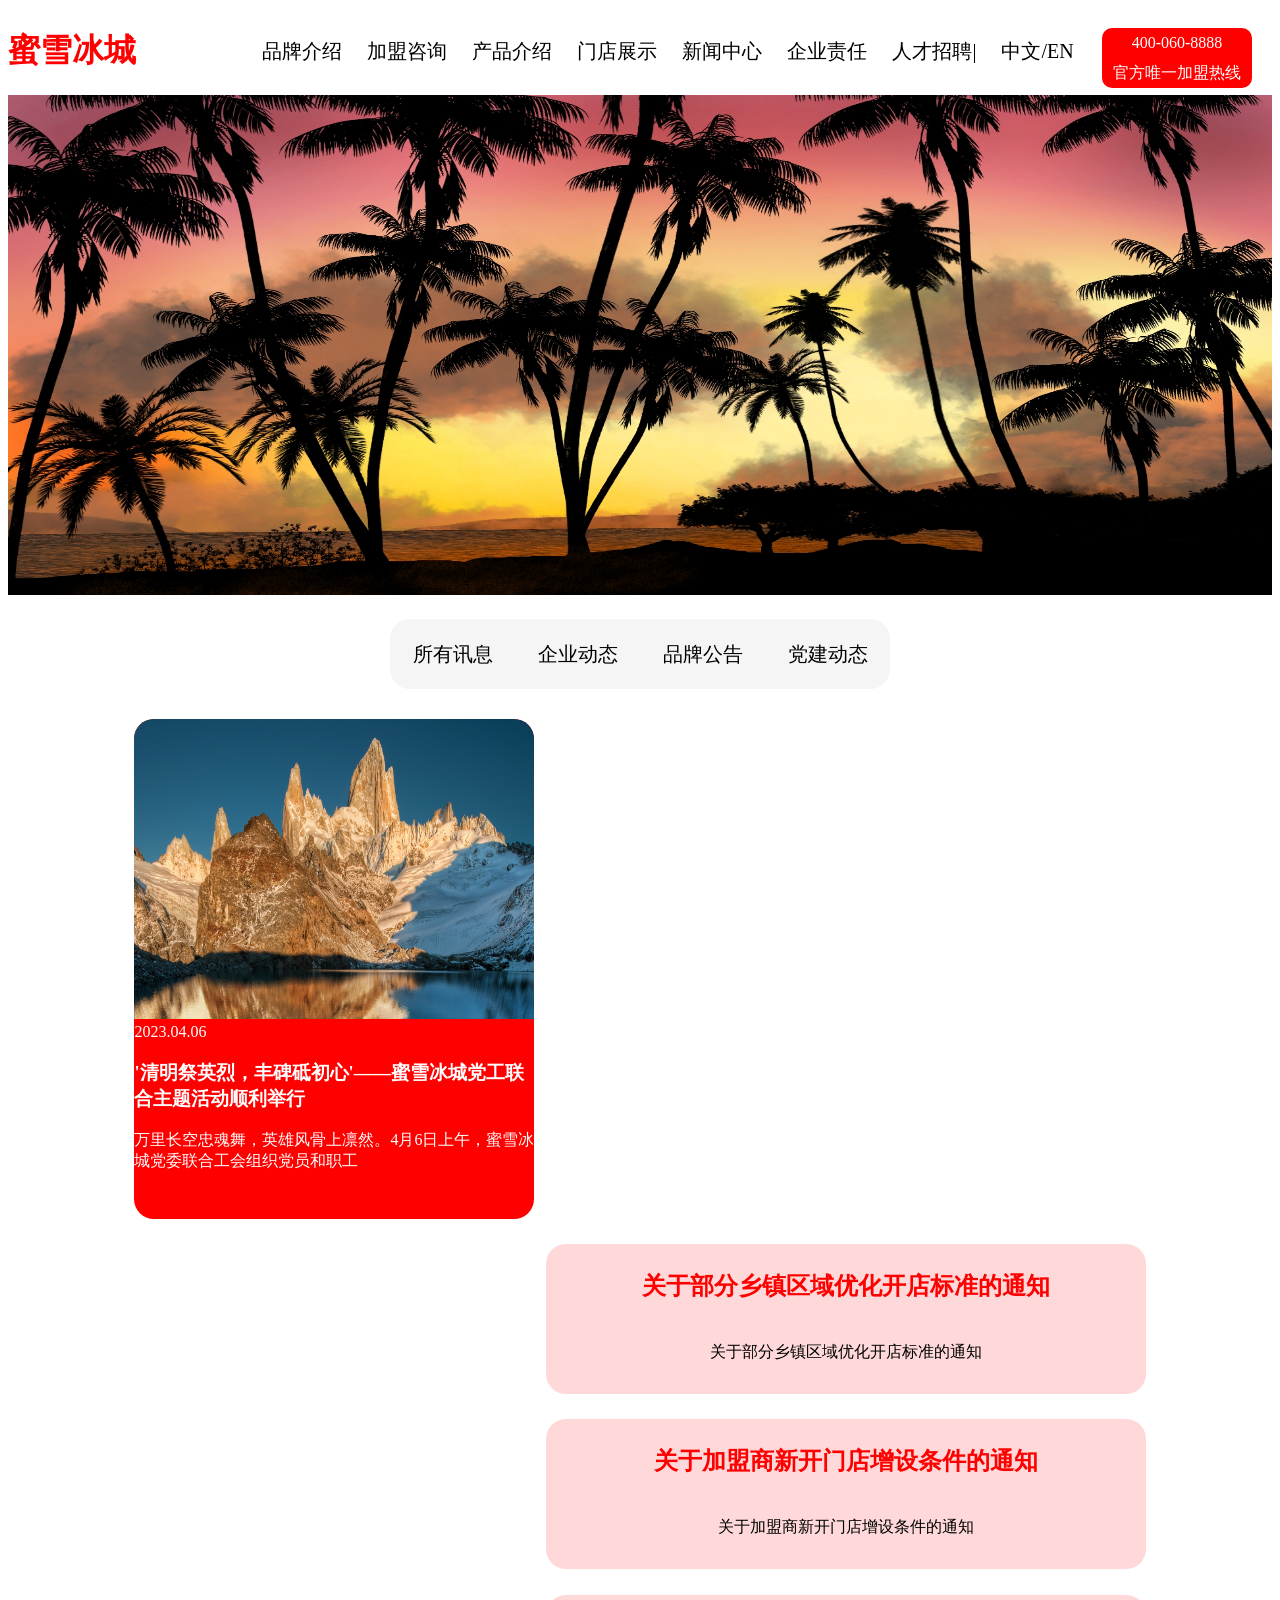
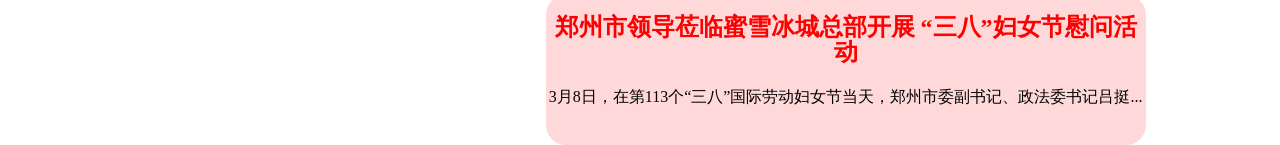
<file: 5.10蜜雪作业.html>
<!DOCTYPE html>
<html lang="en">
  <head>
    <meta charset="UTF-8" />
    <meta http-equiv="X-UA-Compatible" content="IE=edge" />
    <meta name="viewport" content="width=device-width, initial-scale=1.0" />
    <title>Document</title>
    <style>
      h1 {
        float: left;
        color: red;
      }
      #nav {
        width: 30px;
        height: 30px;
        text-align: center;
        line-height: 30px;
        float: left;
        background-color: red;
        border-radius: 50px;
        color: white;
        display: none;
        margin-top: 2%;
        margin-left: 5%;
      }
      #num {
        float: right;
        margin-top: 20px;
        background-color: red;
        color: white;
        width: 150px;
        height: 60px;
        border-radius: 10px;
        text-align: center;
        line-height: 30px;
        margin-right: 20px;
      }
      #sss {
        float: left;
        margin-top: 30px;
        font-size: 20px;
        margin-left: 10%;
      }
      #sss span {
        margin-right: 20px;
      }
      #fou{
        width: 400px;
        height: 500px;
        background-color: red;
        border-radius: 20px;
        margin-right: 20px;
        float: left;
        margin-top: 30px;
        margin-left: 10%;
      }
      #sss2{
        width: 500px;
        height: 70px;
        margin:0 auto;
        background-color: whitesmoke;
        border-radius: 20px;
        margin-top: 20px;

      }
      #sss2 span{
        text-align: center;
        line-height: 70px;
        width: 125px;
        height: 70px;
        display: inline-block;
        font-size: 20px;
      }
      #fou img{
        height:300px;
        width:400px;
        border-radius:20px 20px 0 0
      }
      #guan1{
        width: 600px;
        height: 150px;
        background-color: rgb(255, 217, 217);
        float: right;
        margin-right: 10%;
        margin-top: 2%;
        border-radius: 20px;
        text-align: center;
        line-height: 45px;
      }
      #guan2{
        width: 600px;
        height: 150px;
        background-color: rgb(255, 217, 217);
        float: right;
        margin-right: 10%;
        margin-top: 2%;
        border-radius: 20px;
        text-align: center;
        line-height: 45px;
      }
      #guan3{
        width: 600px;
        height: 150px;
        background-color: rgb(255, 217, 217);
        float: right;
        margin-right: 10%;
        margin-top: 2%;
        border-radius: 20px;
        text-align: center;
        line-height: 25px;
      }
      #guan h2{
        color: red;
      }
      @media only screen and (max-width: 520px) {
        #num {
          float: left;
          margin-left: 15%;
        }
      }
      @media only screen and (max-width: 520px) {
        #sss {
          display: none;
        }
      }
      @media only screen and (max-width: 520px) {
        #nav {
          display: block;
          margin-top: 7%;
          margin-left: 5%;
        }
      }
      @media only screen and (max-width: 520px) {
        #img {
            width: 500px;
            height: 100px;
        }
      }
      @media only screen and (max-width: 520px) {
        #fou {
          width: 500px;
        height: 500px;
        background-color: red;
        border-radius: 20px;
        margin-top: 10%;
        margin-left: -1%;
      }
    }
      @media only screen and (max-width: 520px) {
        #fou img{
          width: 500px;
        }
      }
      @media only screen and (max-width: 520px) {
        #sss2 {
        margin-right: 20px;
        margin-top: 110%;
        }
      }
      @media only screen and (max-width: 520px) {
        #guan {
       margin: 0 auto;
       width: 450px;
       height: 900px;
       /* margin-left: 5%; */
        }
      }
      @media only screen and (max-width: 520px) {
        #guan div{
       margin: 0 auto;
       width: 450px;
       height: 150px;
        }
      }
      #footer{
        display: none;
      }
      @media only screen and (max-width: 520px) {
        #footer{
          display: block;
          position: fixed;
        bottom: 0;
        left: 0;
        width: 100%;
        background-color: #e3e3e3;
        padding: 20px;
        }
      }
      @media only screen and (max-width: 520px) {
        #footer span{
          display: inline-block;
          width: 140px;
          height: 30px;
          line-height: 30px;
          text-align: center;
        }
      }
    </style>
  </head>
  <body>
    <div>
      <div>
        <h1>蜜雪冰城</h1>
        <div id="sss">
          <span>品牌介绍</span>
          <span>加盟咨询</span>
          <span>产品介绍</span>
          <span>门店展示</span>
          <span>新闻中心</span>
          <span>企业责任</span>
          <span>人才招聘|</span>
          <span>中文/EN</span>
        </div>
        <div id="num">
          400-060-8888
          <br />
          官方唯一加盟热线
        </div>
      </div>
      <div id="nav">~</div>
      <div id="img">
        <img src="shu.jpg" alt=""style="height:500px;width: 100%;">
      </div>
      <div id="cennav">

      </div>
      <div id="sss2"><span>所有讯息</span><span>企业动态</span><span>品牌公告</span><span>党建动态</span></div>
       <div id="fou">
        <img src="sh.jpg" alt="">
         <span style="color: white;">2023.04.06</span>  <br>
        <h3 style="color: white;">'清明祭英烈，丰碑砥初心'——蜜雪冰城党工联合主题活动顺利举行<br></h3>
        <span style="color: white;">万里长空忠魂舞，英雄风骨上凛然。4月6日上午，蜜雪冰城党委联合工会组织党员和职工</span> 
       </div>
       <div id="guan">
        <div id="guan1">
          <h2>关于部分乡镇区域优化开店标准的通知</h2>
        <span>关于部分乡镇区域优化开店标准的通知</span>
      </div>
      <div id="guan2">
        <h2>关于加盟商新开门店增设条件的通知</h2>
      <span>关于加盟商新开门店增设条件的通知</span>
    </div>
    <div id="guan3">
      <h2>郑州市领导莅临蜜雪冰城总部开展 “三八”妇女节慰问活动</h2>
    <span>3月8日，在第113个“三八”国际劳动妇女节当天，郑州市委副书记、政法委书记吕挺...</span>
  </div>
       </div>
       <div id="footer">
        <span>产品介绍&nbsp;&nbsp;&nbsp;&nbsp;&nbsp;&nbsp;|</span>
        <span>门店查询&nbsp;&nbsp;&nbsp;&nbsp;&nbsp;&nbsp;|</span>
        <span>加盟咨询</span>
       </div>
  </body>
</html>
</file>
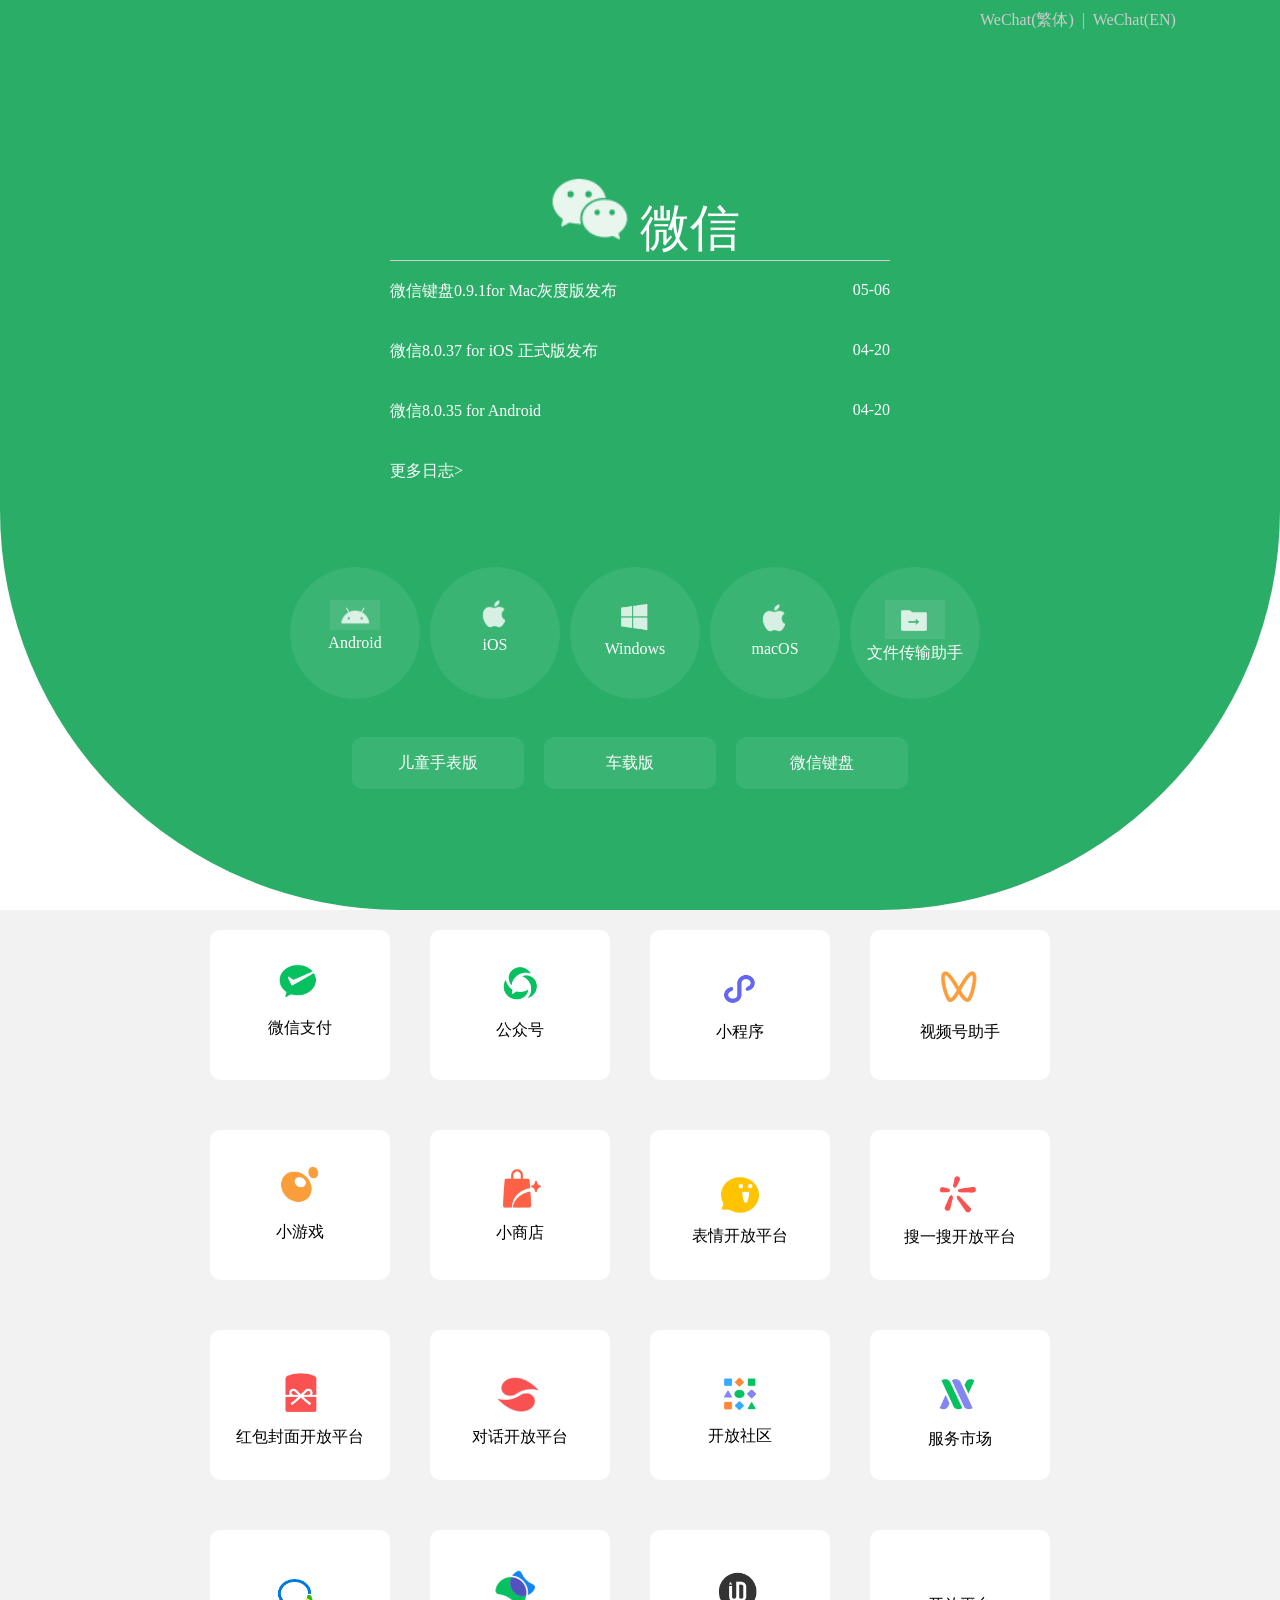
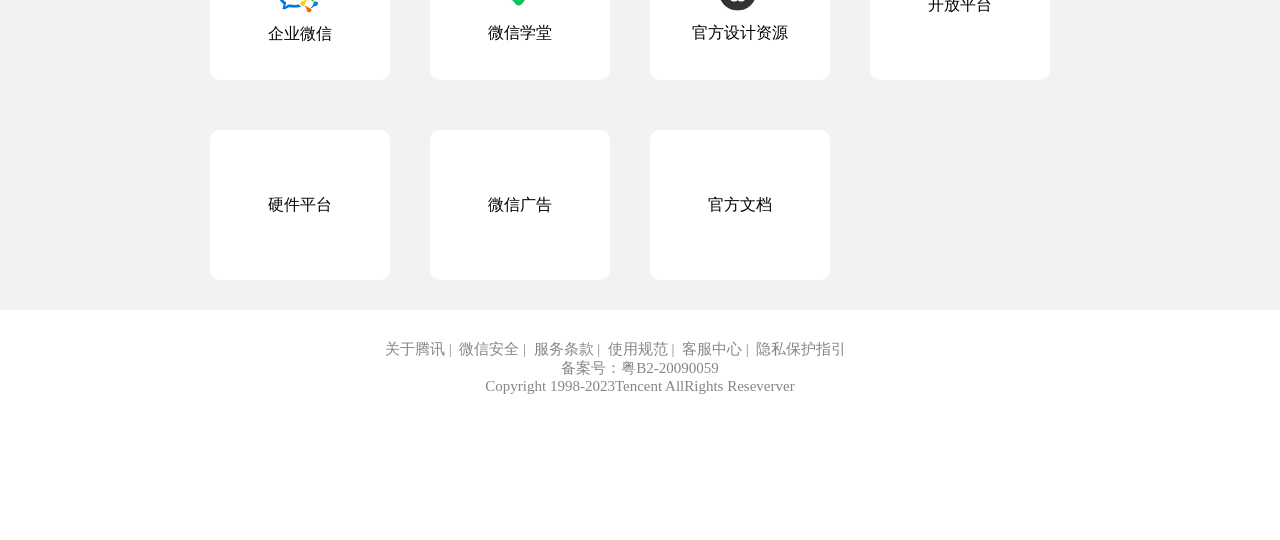
<file: weixin/微信.html>
<!DOCTYPE html>
<html lang="en">
<head>
    <meta charset="UTF-8">
    <meta http-equiv="X-UA-Compatible" content="IE=edge">
    <meta name="viewport" content="width=device-width, initial-scale=1.0">
    <title>Document</title>
    <link rel="stylesheet" href="we.css">
</head>
<body >
    <div id="big">
    <div id="top">
        <div id="sss">
        <span>WeChat(繁体)&nbsp;&nbsp;|&nbsp;</span>
        <span>WeChat(EN)&nbsp;&nbsp;&nbsp;</span>
    </div>
    </div>
    <div id="xuya">
    <span id="wei"><img src="1.png" alt="">微信</span>
</div>
    <div id="tanxing">
        <div>微信键盘0.9.1for Mac灰度版发布<span>05-06</span></div>
        <div>微信8.0.37 for iOS 正式版发布<span>04-20</span></div>
        <div>微信8.0.35 for Android<span>04-20</span></div>
        <div>更多日志></div>
     </div>
    <div id="radi">
        <div>
            <img src="18.png" alt="" style=" width:50px ; margin-top: 32px;"> <br>Android
        </div>
        <div><img src="19.png" alt="" style=" width:60px ; margin-top: 28px;"> <br>iOS</div>
        <div><img src="20.png" alt="" style=" width:60px ; margin-top: 28px;"> <br>Windows</div>
        <div><img src="19.png" alt="" style=" width:60px ; margin-top: 32px;"> <br>macOS</div>
        <div><img src="21.png" alt="" style=" width:60px ; margin-top: 32px;"> <br>文件传输助手</div>
</div>
<div id="leng">
    <div>
        儿童手表版
    </div>
    <div>车载版</div>
    <div>微信键盘</div>
</div>
</div>
<div id="center">
    <div id="cenbig">
        <div> <img src="3.png" alt=""><br> 微信支付</div>
        <div> <img src="4.png" alt="" style="margin-top: 15px;"><br>公众号</div>
        <div><img src="5.png" alt="" style="margin-top: 24px;"><br>小程序</div>
        <div><img src="6.png" alt="" style="margin-top: 18px;"><br>视频号助手</div>
        <div><img src="7.png" alt="" style="margin-top: 20px;"><br>小游戏</div>
        <div><img src="8.png" alt="" style="margin-top: 27px;"><br>小商店</div>
        <div><img src="9.png" alt="" style="margin-top: 35px;"><br>表情开放平台</div>
        <div><img src="10.png" alt="" style="margin-top: 31px;"><br>搜一搜开放平台</div>
        <div><img src="11.png" alt="" style="margin-top: 31px;"><br>红包封面开放平台</div>
        <div><img src="12.png" alt="" style="margin-top: 31px;"><br>对话开放平台</div>
        <div><img src="13.png" alt="" style="margin-top: 31px;"><br>开放社区</div>
        <div><img src="14.png" alt="" style="margin-top: 31px;"><br>服务市场</div>
        <div><img src="15.png" alt="" style="margin-top: 31px;"><br>企业微信</div>
        <div><img src="16.png" alt="" style="margin-top: 26px;"><br>微信学堂</div>
        <div><img src="17.png" alt="" style="margin-top: 29px;"><br>官方设计资源</div>
        <div style="line-height: 150px;">开放平台</div>
        <div style="line-height: 150px;">硬件平台</div>
        <div style="line-height: 150px;">微信广告</div>
        <div style="line-height: 150px;">官方文档</div>
    </div>
</div>
<div id="bottom">
    <div id="spa">
    <span>关于腾讯&nbsp|&nbsp</span>
    <span>微信安全&nbsp|&nbsp</span>
    <span>服务条款&nbsp|&nbsp</span>
    <span>使用规范&nbsp|&nbsp</span>
    <span>客服中心&nbsp|&nbsp</span>
    <span>隐私保护指引</span><br>
    <div style="text-align: center;">备案号：粤B2-20090059</div>
    <div style="text-align: center;">Copyright 1998-2023Tencent AllRights Reseverver</div>
</div>
</div>
</body>
</html>
</file>
<file: weixin/we.css>
#top span {
  width: 70px;
  color: #ccc;
}
@keyframes div {
  0% {
    opacity: 0;
    transform: translateY(50px);
  }
  100% {
    opacity: 1;
    transform: translateY(0);
  }
}
#sss {
  width: 300px;
  float: right;
}
#top {
  width: 100%;
  height: 150px;
}
#big {
  width: 100%;
  height: 900px;
  background-color: #2aae67;
  padding-top: 10px;
  border-radius: 0 0 400px 400px;
  animation: a 1.3s both;
}
* {
  margin: 0;
  padding: 0;
}
#xuya {
  text-align: center;
}
#xuya img {
  width: 100px;
}
#wei {
  font-size: 50px;
  color: white;
  height: 100px;
  display: inline-block;
  width: 500px;
  border-bottom: 1px solid #ccc;
}
#tanxing {
  display: flex;
  height: 286px;
  flex-direction: column;
  align-items: center;
  margin-top: 20px;
}
#tanxing div {
  width: 500px;
  height: 60px;
  color: white;
}
#tanxing span {
  float: right;
}
#radi {
  display: flex;
  width: 700px;
  text-align: center;
  height: 150px;
  margin: auto;
}
#radi div {
  width: 150px;
  height: 130px;
  border: 1px solid #39b472;
  background-color: #39b472;
  margin-right: 10px;
  border-radius: 70px;
  color: white;
}
#leng {
  display: flex;
  width: 700px;
  text-align: center;
  height: 150px;
  margin: auto;
  justify-content: center;
  margin-top: 20px;
}
#leng div {
  width: 170px;
  height: 50px;
  border: 1px solid #39b472;
  background-color: #39b472;
  margin-right: 20px;
  border-radius: 10px;
  color: white;
  line-height: 50px;
}
#center {
  width: 100%;
  height: 1000px;
  background-color: #f3f2f2;
}
#cenbig {
  width: 900px;
  height: 1000px;
  display: flex;
  margin: auto;
  flex-wrap: wrap;
}
#cenbig div {
  width: 180px;
  height: 150px;
  background-color: white;
  margin: 20px;
  border-radius: 10px;
  text-align: center;
}
img {
  width: 150px;
  margin-top: 10px;
}
#cenbig div:hover {
  box-shadow: 1px 1px 10px #ccc;
}
#bottom {
  width: 100%;
  padding-top: 30px;
  height: 200px;
}
#spa {
  width: 510px;
  margin: auto;
  color: #868686;
  font-size: 15px;
}
</file>
